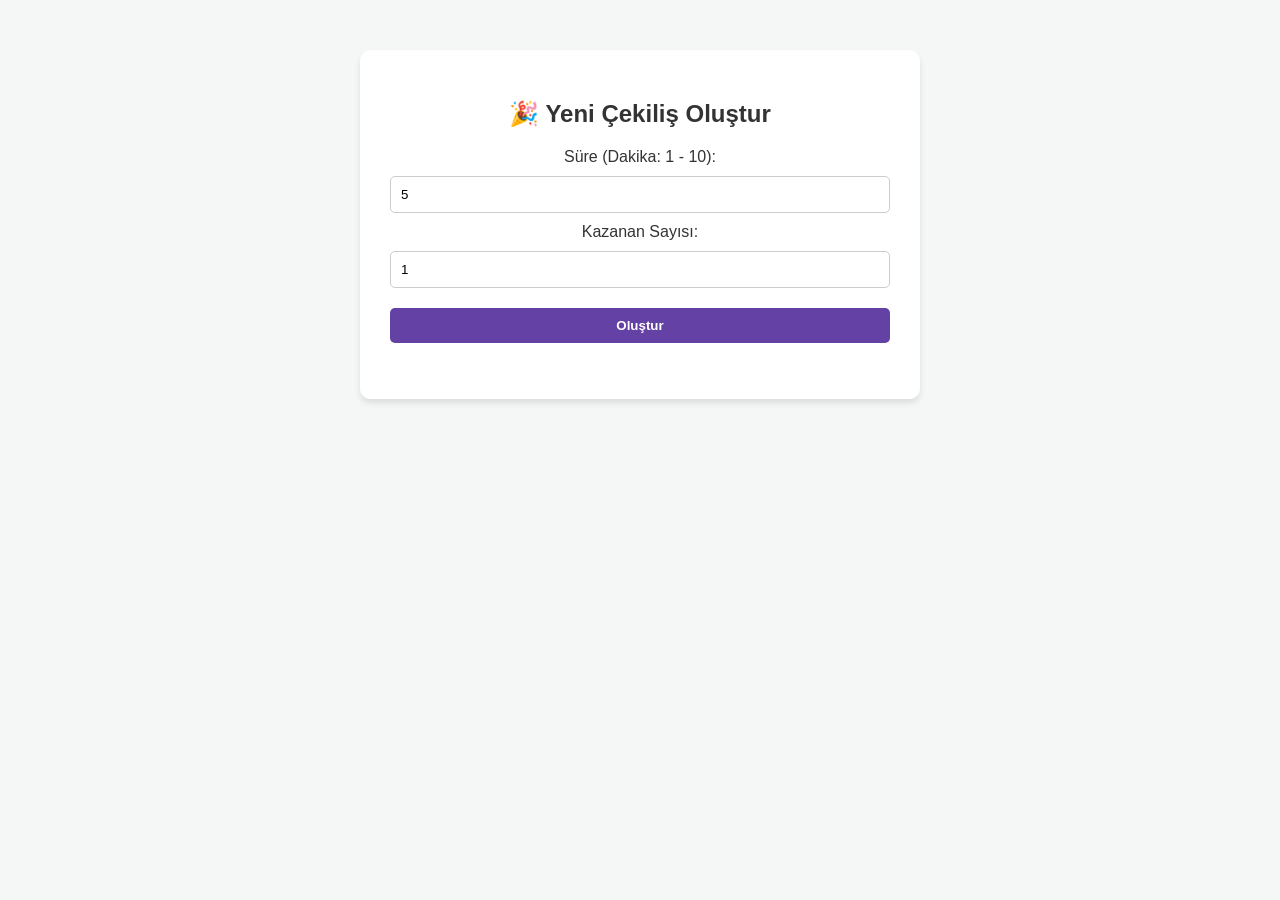
<file: index.html>
<!DOCTYPE html>
<html lang="tr">
<head>
    <meta charset="UTF-8">
    <title>Çekiliş Oluştur</title>
    <link rel="stylesheet" href="style.css">
</head>
<body>
    <div class="container">
        <h2>🎉 Yeni Çekiliş Oluştur</h2>
        
        <label>Süre (Dakika: 1 - 10):</label>
        <input type="number" id="duration" min="1" max="10" value="5">
        
        <label>Kazanan Sayısı:</label>
        <input type="number" id="winners" min="1" value="1">
        
        <button onclick="createGiveaway()" id="btnCreate">Oluştur</button>
        <p id="status"></p>
    </div>

    <script>
        // Sizin güncel linkiniz eklendi:
        const SCRIPT_URL = 'https://script.google.com/macros/s/AKfycbywqm26KECBaqQRp1-8G1KGFV9KIkGb6joHGNfCglkQnOhv7OtrAOFcyD7nQabjr4z_/exec';

        function generateId() {
            return Math.random().toString(36).substr(2, 6).toUpperCase();
        }

        async function createGiveaway() {
            const duration = document.getElementById('duration').value;
            const winners = document.getElementById('winners').value;
            const btn = document.getElementById('btnCreate');
            const status = document.getElementById('status');

            if(duration < 1 || duration > 10) return alert("Süre 1 ile 10 dakika arası olmalı!");

            btn.disabled = true;
            status.innerText = "Çekiliş oluşturuluyor, lütfen bekleyin...";

            const id = generateId();
            
            try {
                // CORS hatasını önlemek için GET metodu kullanılıyor
                const response = await fetch(`${SCRIPT_URL}?action=create&id=${id}&duration=${duration}&winners=${winners}`);
                const result = await response.json();
                
                if(result.success) {
                    // Başarılıysa doğrudan canlı çekiliş odasına yönlendir
                    window.location.href = `giveaway.html?id=${id}&host=true`;
                }
            } catch (error) {
                status.innerText = "Bir hata oluştu!";
                btn.disabled = false;
                console.error("Hata Detayı:", error);
            }
        }
    </script>
</body>
</html>
</file>
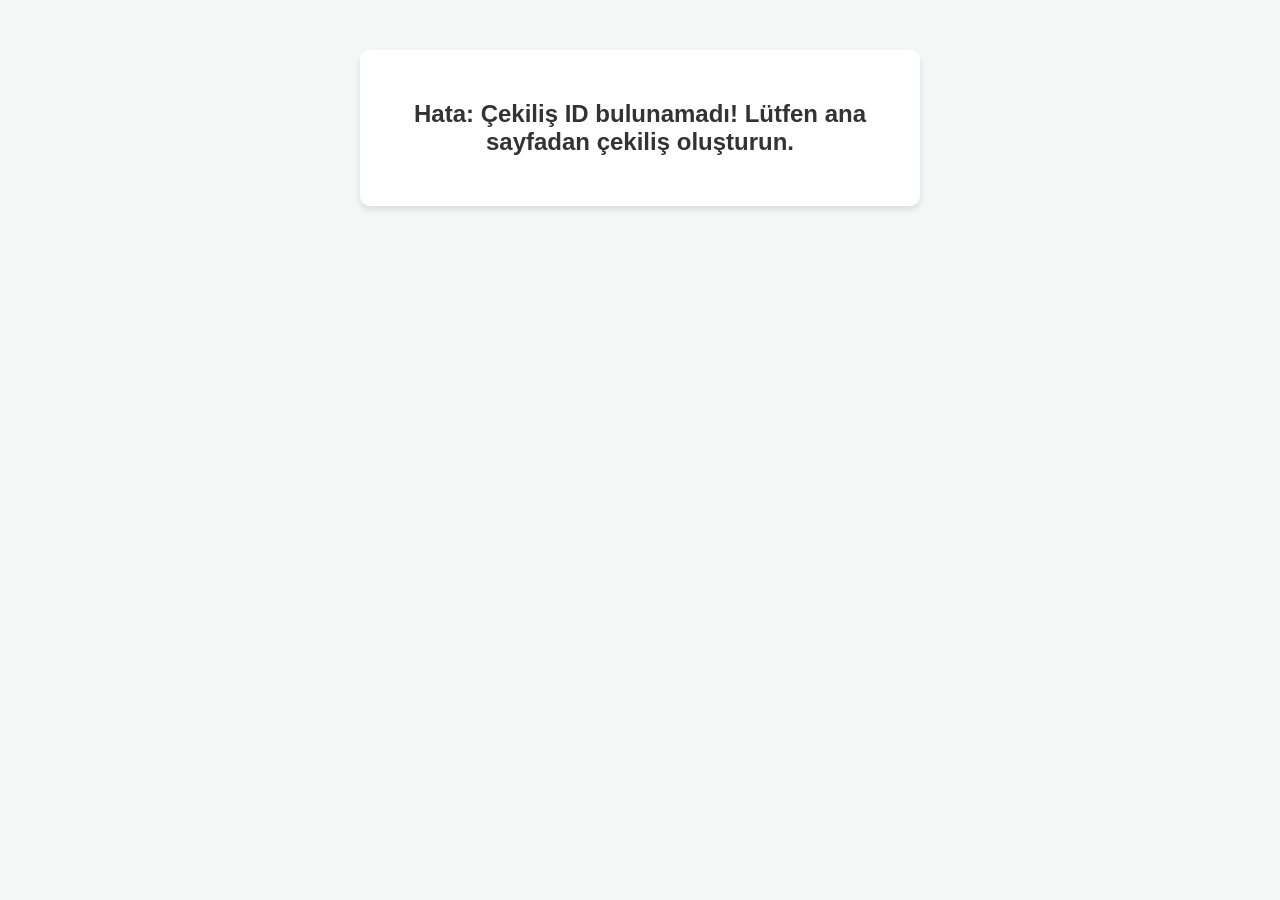
<file: giveaway.html>
<!DOCTYPE html>
<html lang="tr">
<head>
    <meta charset="UTF-8">
    <title>Canlı Çekiliş</title>
    <link rel="stylesheet" href="style.css">
</head>
<body>
    <div class="container">
        <h2>🎁 Canlı Çekiliş Odası</h2>
        <div id="hostArea" style="display: none;">
            <p>İzleyicilerin katılması için bu linki paylaşın:</p>
            <div class="link-box" id="shareLink"></div>
        </div>

        <div class="timer" id="timerDisplay">Yükleniyor...</div>

        <div id="joinForm">
            <input type="text" id="username" placeholder="Twitch / YouTube Adınız">
            <button onclick="joinGiveaway()" id="btnJoin">Katıl</button>
            <p id="joinStatus" style="font-size: 0.9em;"></p>
        </div>

        <div class="winners-box" id="winnersBox">
            <h3>🏆 Kazananlar 🏆</h3>
            <ul id="winnersList" style="list-style:none; padding:0; margin:0; font-weight:bold;"></ul>
        </div>

        <h3>Katılımcılar (<span id="count">0</span>)</h3>
        <ul class="participant-list" id="participantsList"></ul>
    </div>

    <script>
        // Sizin güncel linkiniz eklendi:
        const SCRIPT_URL = 'https://script.google.com/macros/s/AKfycbywqm26KECBaqQRp1-8G1KGFV9KIkGb6joHGNfCglkQnOhv7OtrAOFcyD7nQabjr4z_/exec';
        
        const urlParams = new URLSearchParams(window.location.search);
        const giveawayId = urlParams.get('id');
        const isHost = urlParams.get('host') === 'true';
        
        let endTime = 0;
        let winnersCount = 1;
        let participantsData = [];
        let isGiveawayEnded = false;

        if (!giveawayId) {
            document.body.innerHTML = "<div class='container'><h2>Hata: Çekiliş ID bulunamadı! Lütfen ana sayfadan çekiliş oluşturun.</h2></div>";
        }

        if (isHost) {
            document.getElementById('hostArea').style.display = 'block';
            // Paylaşma linkinden '&host=true' kısmını çıkararak temiz linki göster
            document.getElementById('shareLink').innerText = window.location.href.replace('&host=true', '');
        }

        // Katılım İşlemi (GET metodu)
        async function joinGiveaway() {
            const username = document.getElementById('username').value.trim();
            const btn = document.getElementById('btnJoin');
            const status = document.getElementById('joinStatus');

            if (!username) return alert("Lütfen adınızı girin!");
            if (localStorage.getItem('joined_' + giveawayId)) return alert("Bu cihazdan zaten katıldınız!");

            btn.disabled = true;
            status.innerText = "Kaydediliyor...";

            try {
                // İsmi URL'ye uygun formata (encodeURIComponent) çevirip yolluyoruz
                const response = await fetch(`${SCRIPT_URL}?action=join&id=${giveawayId}&username=${encodeURIComponent(username)}`);
                const result = await response.json();
                
                if (result.success) {
                    status.style.color = "green";
                    status.innerText = "Başarıyla katıldınız!";
                    localStorage.setItem('joined_' + giveawayId, 'true');
                    fetchData(); // Listeyi hemen güncelle
                } else {
                    status.style.color = "red";
                    status.innerText = result.message;
                    btn.disabled = false;
                }
            } catch (error) {
                status.innerText = "Hata oluştu!";
                btn.disabled = false;
                console.error("Hata Detayı:", error);
            }
        }

        // Verileri Google Sheets'ten Çekme (Polling)
        async function fetchData() {
            if(isGiveawayEnded) return; // Çekiliş bittiyse gereksiz istek atma
            
            try {
                const response = await fetch(`${SCRIPT_URL}?action=get&id=${giveawayId}`);
                const result = await response.json();

                if (result.giveaway) {
                    endTime = result.giveaway.endTime;
                    winnersCount = result.giveaway.winnersCount;
                    participantsData = result.participants || [];
                    
                    document.getElementById('count').innerText = participantsData.length;
                    const listHtml = participantsData.map(p => `<li>👤 ${p}</li>`).join('');
                    document.getElementById('participantsList').innerHTML = listHtml;
                }
            } catch (error) {
                console.log("Bağlantı bekleniyor...");
            }
        }

        // Zamanlayıcı
        setInterval(() => {
            if (endTime === 0 || isGiveawayEnded) return;
            
            const now = new Date().getTime();
            const distance = endTime - now;

            if (distance <= 0) {
                document.getElementById('timerDisplay').innerText = "Süre Bitti!";
                document.getElementById('joinForm').style.display = 'none';
                endGiveaway();
            } else {
                const minutes = Math.floor((distance % (1000 * 60 * 60)) / (1000 * 60));
                const seconds = Math.floor((distance % (1000 * 60)) / 1000);
                document.getElementById('timerDisplay').innerText = `${minutes}:${seconds < 10 ? '0':''}${seconds}`;
            }
        }, 1000);

        // Çekilişi Sonlandırma ve Kazananları Seçme
        function endGiveaway() {
            isGiveawayEnded = true;
            if (participantsData.length === 0) {
                document.getElementById('winnersBox').style.display = 'block';
                document.getElementById('winnersBox').innerHTML = "<h3>Kimse katılmadığı için kazanan yok.</h3>";
                return;
            }

            // Rastgele Kazanan Seçimi
            let shuffled = participantsData.sort(() => 0.5 - Math.random());
            let winners = shuffled.slice(0, winnersCount);

            document.getElementById('winnersBox').style.display = 'block';
            document.getElementById('winnersList').innerHTML = winners.map(w => `<li>🎉 ${w}</li>`).join('');
        }

        // Sayfa açıldığında veriyi çek ve her 4 saniyede bir güncelle
        if (giveawayId) {
            fetchData();
            setInterval(fetchData, 4000);
        }
    </script>
</body>
</html>
</file>
<file: style.css>
body {
    font-family: 'Segoe UI', Tahoma, Geneva, Verdana, sans-serif;
    background-color: #f4f7f6;
    color: #333;
    display: flex;
    flex-direction: column;
    align-items: center;
    padding: 50px 20px;
    margin: 0;
}
.container {
    background: #fff;
    padding: 30px;
    border-radius: 10px;
    box-shadow: 0 4px 6px rgba(0,0,0,0.1);
    width: 100%;
    max-width: 500px;
    text-align: center;
}
input, select, button {
    width: 100%;
    padding: 10px;
    margin: 10px 0;
    border-radius: 5px;
    border: 1px solid #ccc;
    box-sizing: border-box;
}
button {
    background-color: #6441a5; /* Twitch moru tarzı */
    color: white;
    border: none;
    cursor: pointer;
    font-weight: bold;
    transition: 0.3s;
}
button:hover { background-color: #4a2f7e; }
.timer { font-size: 2em; font-weight: bold; color: #e74c3c; margin: 15px 0; }
.participant-list { list-style: none; padding: 0; max-height: 200px; overflow-y: auto; background: #f9f9f9; border: 1px solid #ddd; border-radius: 5px; text-align: left; }
.participant-list li { padding: 8px 15px; border-bottom: 1px solid #eee; }
.winners-box { background: #2ecc71; color: white; padding: 15px; border-radius: 5px; margin-top: 20px; display: none; }
.link-box { background: #e8f4f8; padding: 10px; word-break: break-all; margin-top: 10px; font-size: 0.9em; }
</file>
